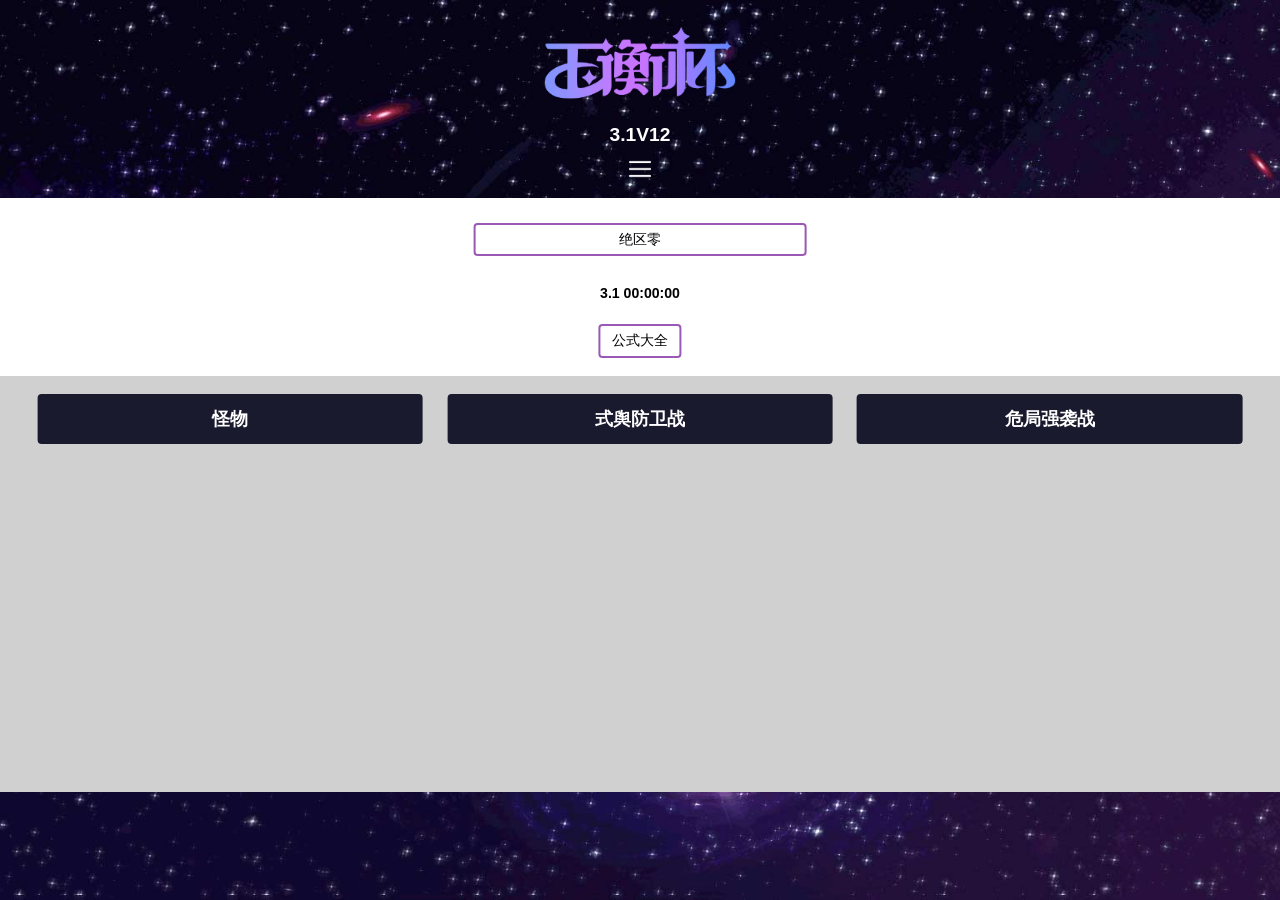
<file: index.html>
<!DOCTYPE html>
<html lang="zh-CN">
<head>
    <meta charset="UTF-8">
    <meta name="viewport" content="width=device-width, initial-scale=1.0">
    <title>绝区零 Wiki</title>
    <link rel="preload" as="image" href="image/bg.jpg">
    <link rel="preload" as="image" href="image/menu.png">
    <link rel="preload" as="image" href="image/logo.png">
    <link rel="stylesheet" href="style.css">
</head>
<body>
    <div class="star-bg"></div>
    <div class="star-top">
        <img src="image/logo.png" alt="玉衡杯数据库" class="site-logo">
        <p class="site-version">3.1V12</p>
    </div>
    <div class="menu-container">
        <img src="image/menu.png" alt="菜单" class="menu-icon" id="menuIcon">
        <div class="menu-dialog" id="menuDialog">
            <div class="menu-arrow"></div>
            <div class="menu-title">菜单</div>
            <a href="index.html" class="menu-btn menu-btn-full">返回主页</a>
            <div class="menu-btn-row">
                <a href="Monster.html" class="menu-btn">怪物</a>
                <a href="Shiyu Defence.html" class="menu-btn">式舆防卫战</a>
                <a href="Deadly Assault.html" class="menu-btn">危局强袭战</a>
            </div>
        </div>
    </div>
    <div class="white-board">
        <div class="game-tag">绝区零</div>
        <div class="countdown" id="countdown">3.1  --:--:--</div>
        <a href="formulas.html" class="nav-item">公式大全</a>
        <div class="module-nav">
            <a href="Monster.html" class="module-btn">怪物</a>
            <a href="Shiyu Defence.html" class="module-btn module-center">式舆防卫战</a>
            <a href="Deadly Assault.html" class="module-btn">危局强袭战</a>
        </div>
    </div>
    <div class="star-bottom"></div>
    <script>
        (function() {
            var menuIcon = document.getElementById('menuIcon');
            var menuDialog = document.getElementById('menuDialog');
            
            menuIcon.addEventListener('click', function(e) {
                e.stopPropagation();
                if (menuDialog.classList.contains('show')) {
                    menuDialog.classList.remove('show');
                } else {
                    menuDialog.classList.add('show');
                }
            });
            
            document.addEventListener('click', function(e) {
                if (!menuDialog.contains(e.target) && e.target !== menuIcon) {
                    menuDialog.classList.remove('show');
                }
            });
        })();
        
        (function() {
            var countdownEl = document.getElementById('countdown');
            var target = new Date('2026-07-29T06:00:00');
            
            function pad(num, len) {
                var str = '' + num;
                while (str.length < len) {
                    str = '0' + str;
                }
                return str;
            }
            
            function updateCountdown() {
                var now = new Date();
                var diff = target - now;
                
                if (diff <= 0) {
                    countdownEl.textContent = '3.1  00:00:00';
                    return;
                }
                
                var hours = Math.floor(diff / (1000 * 60 * 60));
                var minutes = Math.floor((diff % (1000 * 60 * 60)) / (1000 * 60));
                var seconds = Math.floor((diff % (1000 * 60)) / 1000);
                
                countdownEl.textContent = '3.1  ' + pad(hours, 2) + ':' + pad(minutes, 2) + ':' + pad(seconds, 2);
            }
            
            updateCountdown();
            setInterval(updateCountdown, 1000);
        })();
    </script>
</body>
</html>
</file>
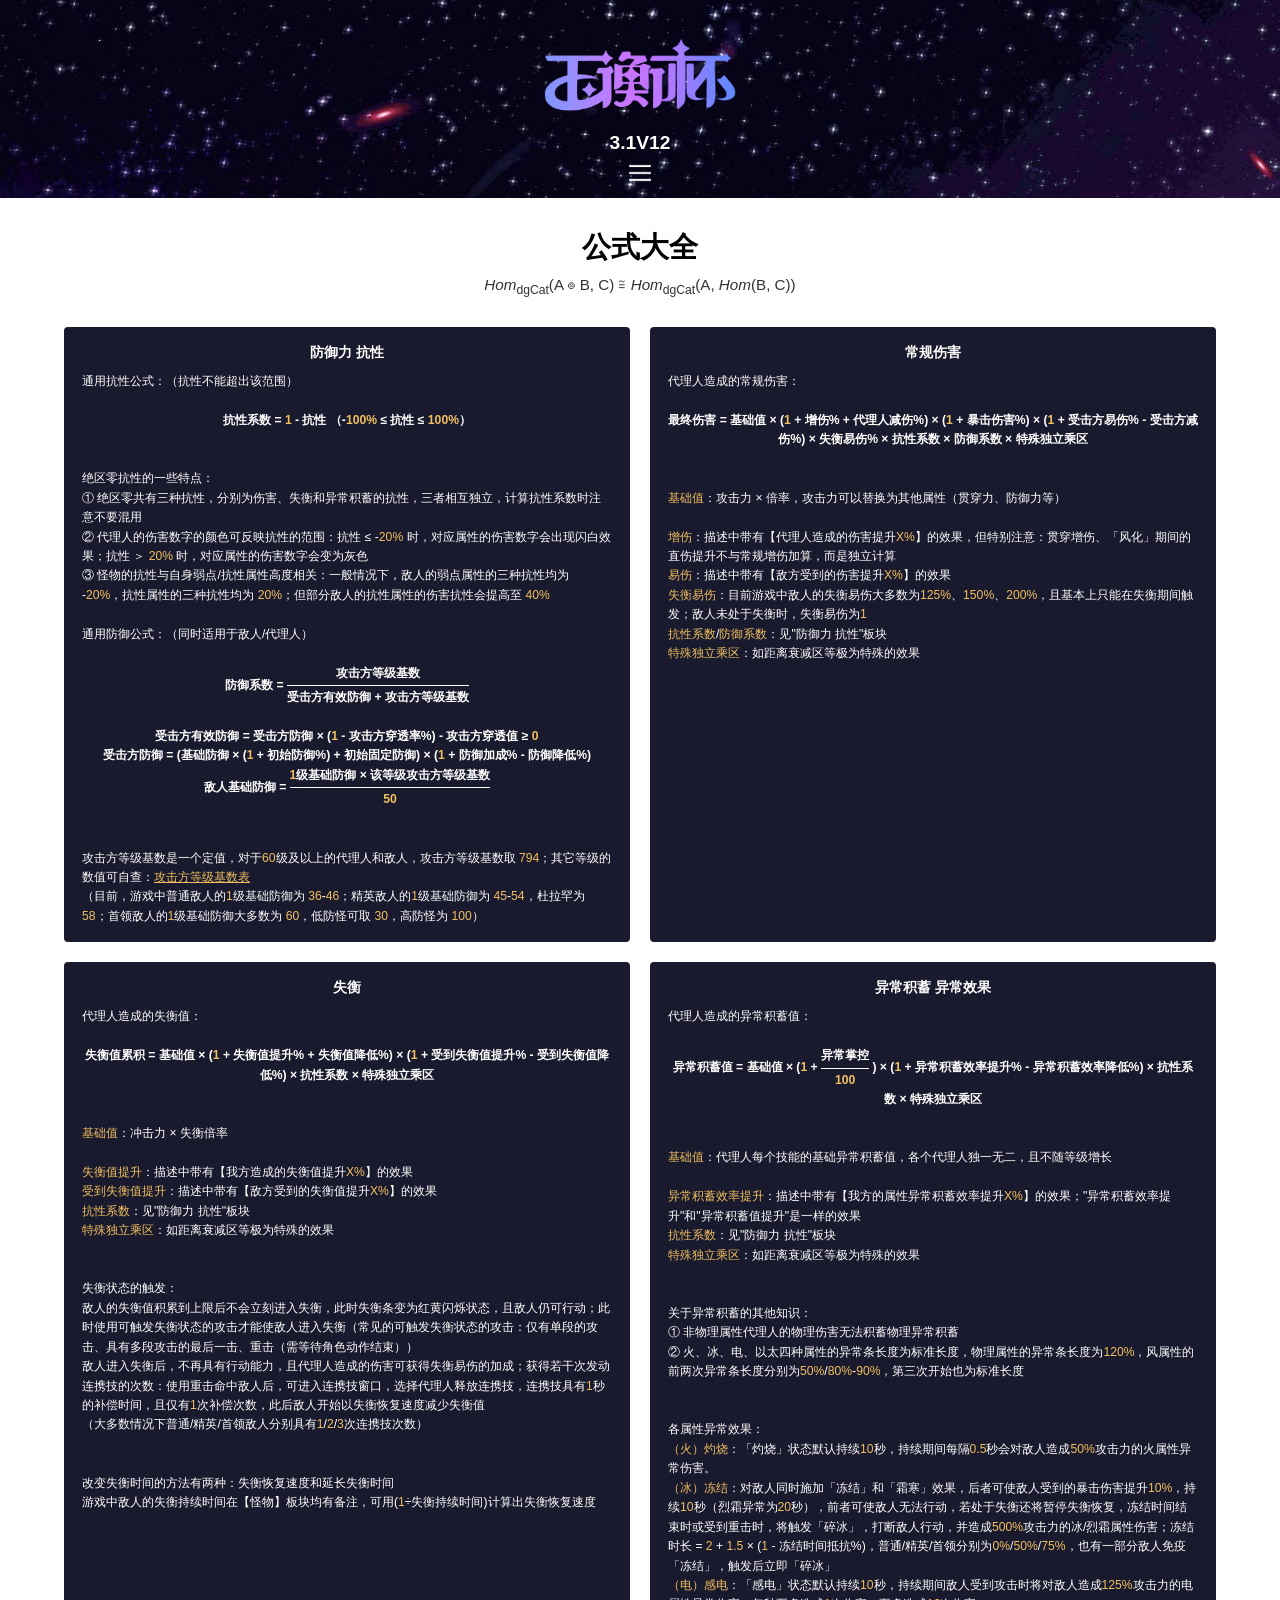
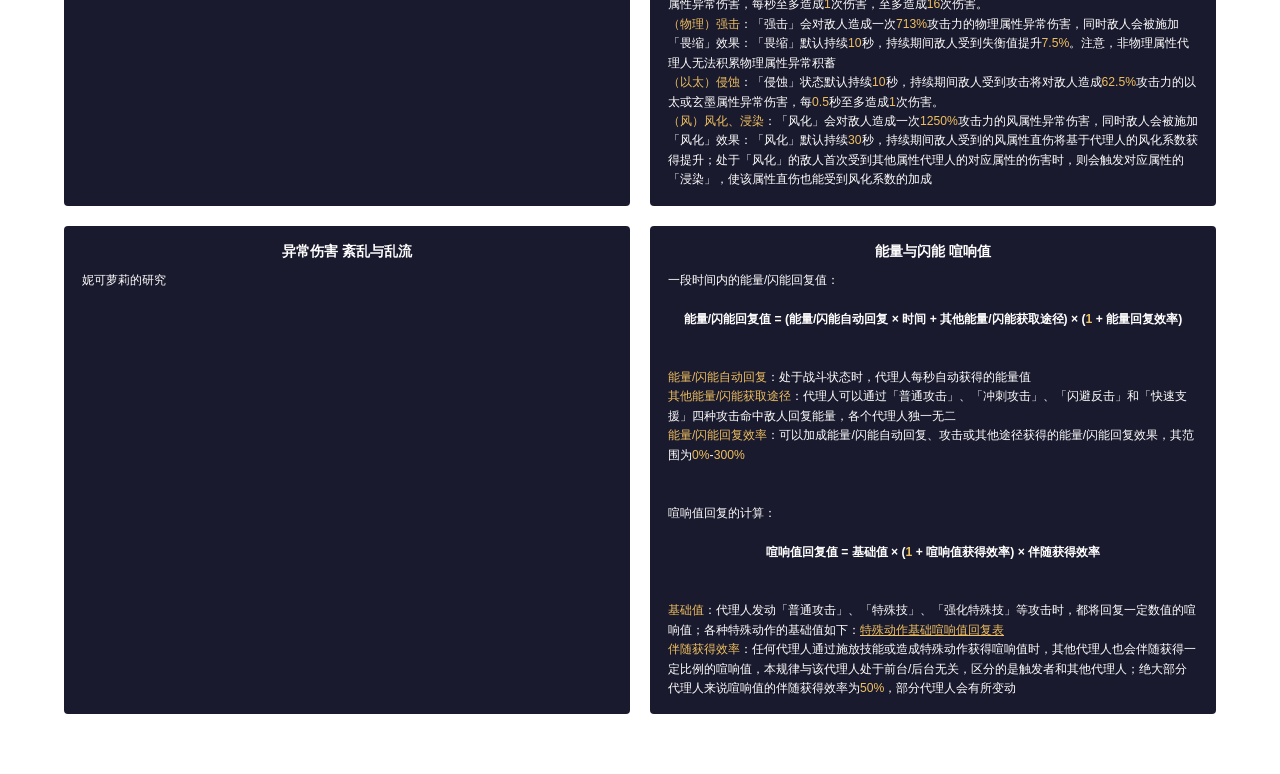
<file: formulas.html>
<!DOCTYPE html>
<html lang="zh-CN">
<head>
    <meta charset="UTF-8">
    <meta name="viewport" content="width=device-width, initial-scale=1.0">
    <title>公式大全 - 玉衡杯数据库</title>
    <link rel="preload" as="image" href="image/bg.jpg">
    <link rel="preload" as="image" href="image/menu.png">
    <link rel="preload" as="image" href="image/logo.png">
    <link rel="stylesheet" href="style-formulas.css?v=99">
</head>
<body>
    <div class="star-bg"></div>
    <div class="star-top">
        <img src="image/logo.png" alt="玉衡杯数据库" class="site-logo">
        <p class="site-version">3.1V12</p>
        <div class="menu-container">
            <img src="image/menu.png" alt="菜单" class="menu-icon" id="menuIcon">
            <div class="menu-dialog" id="menuDialog">
                <div class="menu-arrow"></div>
                <div class="menu-title">菜单</div>
                <a href="index.html" class="menu-btn menu-btn-full">返回主页</a>
                <div class="menu-btn-row">
                    <a href="Monster.html" class="menu-btn">怪物</a>
                    <a href="Shiyu Defence.html" class="menu-btn">式舆防卫战</a>
                    <a href="Deadly Assault.html" class="menu-btn">危局强袭战</a>
                </div>
            </div>
        </div>
    </div>
    <div class="white-board">
        <h2 class="page-title">公式大全</h2>
        <p class="page-subtitle"><i>Hom<sub>dgCat</sub></i>(A ⊗ B, C) ≅ <i>Hom<sub>dgCat</sub></i>(A, <i>Hom</i>(B, C))</p>
        <div class="formula-grid">
            <div class="formula-card">
                <div class="formula-title">防御力 抗性</div>
                <div class="formula-text">
                    通用抗性公式：（抗性不能超出该范围）<br><br>
                    <div class="formula-center-bold">抗性系数 = 1 - 抗性 （-100% ≤ 抗性 ≤ 100%）</div><br><br>
                    绝区零抗性的一些特点：<br>
                    ① 绝区零共有三种抗性，分别为伤害、失衡和异常积蓄的抗性，三者相互独立，计算抗性系数时注意不要混用<br>
                    ② 代理人的伤害数字的颜色可反映抗性的范围：抗性 ≤ -20% 时，对应属性的伤害数字会出现闪白效果；抗性 ＞ 20% 时，对应属性的伤害数字会变为灰色<br>
                    ③ 怪物的抗性与自身弱点/抗性属性高度相关：一般情况下，敌人的弱点属性的三种抗性均为 -20%，抗性属性的三种抗性均为 20%；但部分敌人的抗性属性的伤害抗性会提高至 40%<br><br>
                    通用防御公式：（同时适用于敌人/代理人）<br><br>
                    <div class="formula-center-bold">
                        防御系数 = 
                        <span class="formula-fraction">
                            <span class="fraction-top">攻击方等级基数</span>
                            <span class="fraction-line"></span>
                            <span class="fraction-bottom">受击方有效防御 + 攻击方等级基数</span>
                        </span>
                    </div><br>
                    <div class="formula-center-bold">受击方有效防御 = 受击方防御 × (1 - 攻击方穿透率%) - 攻击方穿透值 ≥ 0</div>
                    <div class="formula-center-bold">受击方防御 = (基础防御 × (1 + 初始防御%) + 初始固定防御) × (1 + 防御加成% - 防御降低%)</div>
                    <div class="formula-center-bold">
                        敌人基础防御 = 
                        <span class="formula-fraction">
                            <span class="fraction-top">1级基础防御 × 该等级攻击方等级基数</span>
                            <span class="fraction-line"></span>
                            <span class="fraction-bottom">50</span>
                        </span>
                    </div><br><br>
                    攻击方等级基数是一个定值，对于60级及以上的代理人和敌人，攻击方等级基数取 794；其它等级的数值可自查：<a href="https://img.nga.cn/attachments/mon_202506/26/axvkQ1ad-abc4KrT3cSo1-rg.webp" target="_blank">攻击方等级基数表</a><br>
                    （目前，游戏中普通敌人的1级基础防御为 36-46；精英敌人的1级基础防御为 45-54，杜拉罕为 58；首领敌人的1级基础防御大多数为 60，低防怪可取 30，高防怪为 100）
                </div>
            </div>
            <div class="formula-card">
                <div class="formula-title">常规伤害</div>
                <div class="formula-text">
                    代理人造成的常规伤害：<br><br>
                    <div class="formula-center-bold">最终伤害 = 基础值 × (1 + 增伤% + 代理人减伤%) × (1 + 暴击伤害%) × (1 + 受击方易伤% - 受击方减伤%) × 失衡易伤% × 抗性系数 × 防御系数 × 特殊独立乘区</div><br><br>
                    <span class="formula-highlight">基础值</span>：攻击力 × 倍率，攻击力可以替换为其他属性（贯穿力、防御力等）<br><br>
                    <span class="formula-highlight">增伤</span>：描述中带有【代理人造成的伤害提升<span class="formula-highlight">X%</span>】的效果，但特别注意：贯穿增伤、「风化」期间的直伤提升不与常规增伤加算，而是独立计算<br>
                    <span class="formula-highlight">易伤</span>：描述中带有【敌方受到的伤害提升<span class="formula-highlight">X%</span>】的效果<br>
                    <span class="formula-highlight">失衡易伤</span>：目前游戏中敌人的失衡易伤大多数为<span class="formula-highlight">125%</span>、<span class="formula-highlight">150%</span>、<span class="formula-highlight">200%</span>，且基本上只能在失衡期间触发；敌人未处于失衡时，失衡易伤为<span class="formula-highlight">1</span><br>
                    <span class="formula-highlight">抗性系数</span>/<span class="formula-highlight">防御系数</span>：见"防御力 抗性"板块<br>
                    <span class="formula-highlight">特殊独立乘区</span>：如距离衰减区等极为特殊的效果
                </div>
            </div>
            <div class="formula-card">
                <div class="formula-title">失衡</div>
                <div class="formula-text">
                    代理人造成的失衡值：<br><br>
                    <div class="formula-center-bold">失衡值累积 = 基础值 × (1 + 失衡值提升% + 失衡值降低%) × (1 + 受到失衡值提升% - 受到失衡值降低%) × 抗性系数 × 特殊独立乘区</div><br><br>
                    <span class="formula-highlight">基础值</span>：冲击力 × 失衡倍率<br><br>
                    <span class="formula-highlight">失衡值提升</span>：描述中带有【我方造成的失衡值提升<span class="formula-highlight">X%</span>】的效果<br>
                    <span class="formula-highlight">受到失衡值提升</span>：描述中带有【敌方受到的失衡值提升<span class="formula-highlight">X%</span>】的效果<br>
                    <span class="formula-highlight">抗性系数</span>：见"防御力 抗性"板块<br>
                    <span class="formula-highlight">特殊独立乘区</span>：如距离衰减区等极为特殊的效果<br><br><br>
                    失衡状态的触发：<br>
                    敌人的失衡值积累到上限后不会立刻进入失衡，此时失衡条变为红黄闪烁状态，且敌人仍可行动；此时使用可触发失衡状态的攻击才能使敌人进入失衡（常见的可触发失衡状态的攻击：仅有单段的攻击、具有多段攻击的最后一击、重击（需等待角色动作结束））<br>
                    敌人进入失衡后，不再具有行动能力，且代理人造成的伤害可获得失衡易伤的加成；获得若干次发动连携技的次数：使用重击命中敌人后，可进入连携技窗口，选择代理人释放连携技，连携技具有<span class="formula-highlight">1</span>秒的补偿时间，且仅有<span class="formula-highlight">1</span>次补偿次数，此后敌人开始以失衡恢复速度减少失衡值<br>（大多数情况下普通/精英/首领敌人分别具有<span class="formula-highlight">1</span>/<span class="formula-highlight">2</span>/<span class="formula-highlight">3</span>次连携技次数）<br><br><br>
                    改变失衡时间的方法有两种：失衡恢复速度和延长失衡时间<br>
                    游戏中敌人的失衡持续时间在【怪物】板块均有备注，可用(<span class="formula-highlight">1</span>÷失衡持续时间)计算出失衡恢复速度
                </div>
            </div>
            <div class="formula-card">
                <div class="formula-title">异常积蓄 异常效果</div>
                <div class="formula-text">
                    代理人造成的异常积蓄值：<br><br>
                    <div class="formula-center-bold">
                        异常积蓄值 = 基础值 × (1 + 
                        <span class="formula-fraction">
                            <span class="fraction-top">异常掌控</span>
                            <span class="fraction-line"></span>
                            <span class="fraction-bottom">100</span>
                        </span>
                        ) × (1 + 异常积蓄效率提升% - 异常积蓄效率降低%) × 抗性系数 × 特殊独立乘区
                    </div><br><br>
                    <span class="formula-highlight">基础值</span>：代理人每个技能的基础异常积蓄值，各个代理人独一无二，且不随等级增长<br><br>
                    <span class="formula-highlight">异常积蓄效率提升</span>：描述中带有【我方的属性异常积蓄效率提升<span class="formula-highlight">X%</span>】的效果；"异常积蓄效率提升"和"异常积蓄值提升"是一样的效果<br>
                    <span class="formula-highlight">抗性系数</span>：见"防御力 抗性"板块<br>
                    <span class="formula-highlight">特殊独立乘区</span>：如距离衰减区等极为特殊的效果<br><br><br>
                    关于异常积蓄的其他知识：<br>
                    ① 非物理属性代理人的物理伤害无法积蓄物理异常积蓄<br>
                    ② 火、冰、电、以太四种属性的异常条长度为标准长度，物理属性的异常条长度为<span class="formula-highlight">120%</span>，风属性的前两次异常条长度分别为<span class="formula-highlight">50%</span>/<span class="formula-highlight">80%</span>-<span class="formula-highlight">90%</span>，第三次开始也为标准长度<br><br><br>
                    各属性异常效果：<br>
                    <span class="formula-highlight">（火）灼烧</span>：「灼烧」状态默认持续<span class="formula-highlight">10</span>秒，持续期间每隔<span class="formula-highlight">0.5</span>秒会对敌人造成<span class="formula-highlight">50%</span>攻击力的火属性异常伤害。<br>
                    <span class="formula-highlight">（冰）冻结</span>：对敌人同时施加「冻结」和「霜寒」效果，后者可使敌人受到的暴击伤害提升<span class="formula-highlight">10%</span>，持续<span class="formula-highlight">10</span>秒（烈霜异常为<span class="formula-highlight">20</span>秒），前者可使敌人无法行动，若处于失衡还将暂停失衡恢复，冻结时间结束时或受到重击时，将触发「碎冰」，打断敌人行动，并造成<span class="formula-highlight">500%</span>攻击力的冰/烈霜属性伤害；冻结时长 = <span class="formula-highlight">2</span> + <span class="formula-highlight">1.5</span> × (1 - 冻结时间抵抗%)，普通/精英/首领分别为<span class="formula-highlight">0%</span>/<span class="formula-highlight">50%</span>/<span class="formula-highlight">75%</span>，也有一部分敌人免疫「冻结」，触发后立即「碎冰」<br>
                    <span class="formula-highlight">（电）感电</span>：「感电」状态默认持续<span class="formula-highlight">10</span>秒，持续期间敌人受到攻击时将对敌人造成<span class="formula-highlight">125%</span>攻击力的电属性异常伤害，每秒至多造成<span class="formula-highlight">1</span>次伤害，至多造成<span class="formula-highlight">16</span>次伤害。<br>
                    <span class="formula-highlight">（物理）强击</span>：「强击」会对敌人造成一次<span class="formula-highlight">713%</span>攻击力的物理属性异常伤害，同时敌人会被施加「畏缩」效果：「畏缩」默认持续<span class="formula-highlight">10</span>秒，持续期间敌人受到失衡值提升<span class="formula-highlight">7.5%</span>。注意，非物理属性代理人无法积累物理属性异常积蓄<br>
                    <span class="formula-highlight">（以太）侵蚀</span>：「侵蚀」状态默认持续<span class="formula-highlight">10</span>秒，持续期间敌人受到攻击将对敌人造成<span class="formula-highlight">62.5%</span>攻击力的以太或玄墨属性异常伤害，每<span class="formula-highlight">0.5</span>秒至多造成<span class="formula-highlight">1</span>次伤害。<br>
                    <span class="formula-highlight">（风）风化、浸染</span>：「风化」会对敌人造成一次<span class="formula-highlight">1250%</span>攻击力的风属性异常伤害，同时敌人会被施加「风化」效果：「风化」默认持续<span class="formula-highlight">30</span>秒，持续期间敌人受到的风属性直伤将基于代理人的风化系数获得提升；处于「风化」的敌人首次受到其他属性代理人的对应属性的伤害时，则会触发对应属性的「浸染」，使该属性直伤也能受到风化系数的加成
                </div>
            </div>
            <div class="formula-card">
                <div class="formula-title">异常伤害 紊乱与乱流</div>
                <div class="formula-text">妮可萝莉的研究</div>
            </div>
            <div class="formula-card">
                <div class="formula-title">能量与闪能 喧响值</div>
                <div class="formula-text">
                    一段时间内的能量/闪能回复值：<br><br>
                    <div class="formula-center-bold">能量/闪能回复值 = (能量/闪能自动回复 × 时间 + 其他能量/闪能获取途径) × (1 + 能量回复效率)</div><br><br>
                    <span class="formula-highlight">能量/闪能自动回复</span>：处于战斗状态时，代理人每秒自动获得的能量值<br>
                    <span class="formula-highlight">其他能量/闪能获取途径</span>：代理人可以通过「普通攻击」、「冲刺攻击」、「闪避反击」和「快速支援」四种攻击命中敌人回复能量，各个代理人独一无二<br>
                    <span class="formula-highlight">能量/闪能回复效率</span>：可以加成能量/闪能自动回复、攻击或其他途径获得的能量/闪能回复效果，其范围为<span class="formula-highlight">0%</span>-<span class="formula-highlight">300%</span><br><br><br>
                    喧响值回复的计算：<br><br>
                    <div class="formula-center-bold">喧响值回复值 = 基础值 × (1 + 喧响值获得效率) × 伴随获得效率</div><br><br>
                    <span class="formula-highlight">基础值</span>：代理人发动「普通攻击」、「特殊技」、「强化特殊技」等攻击时，都将回复一定数值的喧响值；各种特殊动作的基础值如下：<a href="https://img.nga.cn/attachments/mon_202506/26/axvkQ1ad-h4ovKjT3cSnt-au.webp" target="_blank">特殊动作基础喧响值回复表</a><br>
                    <span class="formula-highlight">伴随获得效率</span>：任何代理人通过施放技能或造成特殊动作获得喧响值时，其他代理人也会伴随获得一定比例的喧响值，本规律与该代理人处于前台/后台无关，区分的是触发者和其他代理人；绝大部分代理人来说喧响值的伴随获得效率为<span class="formula-highlight">50%</span>，部分代理人会有所变动
                </div>
            </div>
        </div>
    </div>
    <script>
        (function() {
            var menuIcon = document.getElementById('menuIcon');
            var menuDialog = document.getElementById('menuDialog');
            var menuContainer = document.querySelector('.menu-container');
            
            if (!menuIcon || !menuDialog) return;
            
            function updateDialogPosition() {
                var rect = menuIcon.getBoundingClientRect();
                menuDialog.style.top = (rect.bottom + 10) + 'px';
                menuDialog.style.left = (rect.left + rect.width / 2) + 'px';
                menuDialog.style.transform = 'translateX(-50%)';
            }
            
            menuIcon.addEventListener('click', function(e) {
                e.stopPropagation();
                if (menuDialog.classList.contains('show')) {
                    menuDialog.classList.remove('show');
                    if (menuDialog.parentElement !== menuContainer) {
                        menuContainer.appendChild(menuDialog);
                    }
                } else {
                    document.body.appendChild(menuDialog);
                    updateDialogPosition();
                    menuDialog.classList.add('show');
                }
            });
            
            document.addEventListener('click', function(e) {
                if (menuDialog.classList.contains('show')) {
                    if (!menuDialog.contains(e.target) && e.target !== menuIcon) {
                        menuDialog.classList.remove('show');
                        if (menuDialog.parentElement !== menuContainer) {
                            menuContainer.appendChild(menuDialog);
                        }
                    }
                }
            });
            
            window.addEventListener('scroll', function() {
                if (menuDialog.classList.contains('show')) {
                    updateDialogPosition();
                }
            });
            
            window.addEventListener('resize', function() {
                if (menuDialog.classList.contains('show')) {
                    updateDialogPosition();
                }
            });
        })();

        (function() {
            var formulaTexts = document.querySelectorAll('.formula-text');
            formulaTexts.forEach(function(el) {
                function processNode(node) {
                    if (node.nodeType === 3) {
                        var text = node.textContent;
                        var replaced = text.replace(/(\d+\.?\d*%?)/g, '<span class="formula-highlight">$1</span>');
                        if (replaced !== text) {
                            var span = document.createElement('span');
                            span.innerHTML = replaced;
                            node.parentNode.replaceChild(span, node);
                        }
                    } else if (node.nodeType === 1 && node.childNodes.length > 0) {
                        var children = Array.from(node.childNodes);
                        children.forEach(function(child) {
                            processNode(child);
                        });
                    }
                }
                processNode(el);
            });
        })();
    </script>
</body>
</html>
</file>
<file: style.css>
* {
    margin: 0;
    padding: 0;
    box-sizing: border-box;
}

html, body {
    width: 100%;
    height: 100%;
    min-height: 100vh;
    min-height: 100dvh;
    overflow-x: hidden;
    font-family: "Microsoft YaHei", "微软雅黑", "PingFang SC", "Hiragino Sans GB", 
                 "Noto Sans CJK SC", "Source Han Sans SC", sans-serif;
    -webkit-font-smoothing: antialiased;
    -moz-osx-font-smoothing: grayscale;
    text-rendering: optimizeLegibility;
    background-color: #0a0a1a;
    -webkit-tap-highlight-color: transparent;
    -webkit-text-size-adjust: 100%;
    touch-action: manipulation;
}

.star-bg {
    position: fixed;
    top: 0;
    left: 0;
    width: 100%;
    height: 100%;
    height: 100dvh;
    background-image: url('image/bg.jpg');
    background-size: cover;
    background-position: center;
    background-repeat: no-repeat;
    z-index: 0;
    will-change: transform;
    transform: translateZ(0);
    background-color: #0a0a1a;
}

.star-top {
    position: fixed;
    top: 0;
    left: 0;
    width: 100%;
    height: 22%;
    z-index: 1;
    pointer-events: none;
    display: flex;
    flex-direction: column;
    justify-content: center;
    align-items: center;
}

.site-logo {
    position: fixed;
    top: 7%;
    left: 50%;
    transform: translate(-50%, -50%);
    z-index: 3;
    pointer-events: auto;
    width: clamp(100px, 15vw, 220px);
    height: auto;
}

.site-version {
    font-family: "Microsoft YaHei", "微软雅黑", "PingFang SC", "Hiragino Sans GB", 
                 "Noto Sans CJK SC", "Source Han Sans SC", sans-serif;
    font-weight: 700;
    font-size: clamp(0.8rem, 1.5vw, 1.2rem);
    color: #ffffff;
    text-align: center;
    position: fixed;
    top: 15%;
    left: 50%;
    transform: translate(-50%, -50%);
    z-index: 3;
    pointer-events: auto;
}

.menu-container {
    position: fixed;
    top: 17.5%;
    left: 50%;
    transform: translate(-50%, 0);
    z-index: 10;
    pointer-events: auto;
}

.menu-icon {
    display: block;
    width: clamp(14px, 1.8vw, 22px);
    height: auto;
    cursor: pointer;
    margin: 0 auto;
    -webkit-tap-highlight-color: transparent;
    user-select: none;
    position: relative;
    z-index: 1001;
}

.menu-dialog {
    display: flex;
    position: fixed;
    top: calc(17.5% + clamp(18px, 2.2vw, 28px) - 100px);
    left: 50%;
    transform: translateX(-50%) translateY(-20px);
    transform-origin: top center;
    background-color: #ffffff;
    border: 3px solid #000000;
    border-radius: 8px;
    padding: 24px 28px;
    width: auto;
    min-width: 280px;
    height: auto;
    max-height: 66.67vh;
    box-shadow: 0 4px 20px rgba(0, 0, 0, 0.5);
    z-index: 1000;
    text-align: center;
    pointer-events: none;
    overflow-y: auto;
    flex-direction: column;
    align-items: center;
    justify-content: flex-start;
    opacity: 0;
    transition: transform 0.1s ease-out, opacity 0.06s ease-out;
}

.menu-dialog.show {
    transform: translateX(-50%) translateY(100px);
    opacity: 1;
    pointer-events: auto;
}

.menu-arrow {
    position: absolute;
    top: -12px;
    left: 50%;
    transform: translateX(-50%);
    width: 0;
    height: 0;
    border-left: 10px solid transparent;
    border-right: 10px solid transparent;
    border-bottom: 10px solid #000000;
    z-index: 1002;
    pointer-events: none;
}

.menu-arrow::after {
    content: '';
    position: absolute;
    top: 3px;
    left: -7px;
    width: 0;
    height: 0;
    border-left: 7px solid transparent;
    border-right: 7px solid transparent;
    border-bottom: 7px solid #ffffff;
}

.menu-title {
    font-family: "Microsoft YaHei", "微软雅黑", "PingFang SC", "Hiragino Sans GB", 
                 "Noto Sans CJK SC", "Source Han Sans SC", sans-serif;
    font-weight: 700;
    font-size: clamp(1rem, 1.5vw, 1.3rem);
    color: #000000;
    text-align: center;
    margin-bottom: 20px;
    width: 100%;
}

.menu-btn {
    display: flex;
    align-items: center;
    justify-content: center;
    min-height: 2.6em;
    padding: 8px 0;
    border: 2px solid #000000;
    border-radius: 4px;
    background-color: #ffffff;
    font-family: "Microsoft YaHei", "微软雅黑", "PingFang SC", "Hiragino Sans GB", 
                 "Noto Sans CJK SC", "Source Han Sans SC", sans-serif;
    font-weight: 400;
    font-size: clamp(0.8rem, 1.1vw, 0.95rem);
    color: #000000;
    text-align: center;
    text-decoration: none;
    white-space: nowrap;
    cursor: pointer;
    transition: background-color 0.2s ease;
    -webkit-tap-highlight-color: transparent;
    width: 160px;
    margin: 0 auto;
}

.menu-btn:hover {
    background-color: #f0f0f0;
}

.menu-btn:active {
    background-color: #e0e0e0;
}

.menu-btn-full {
    width: 160px;
    margin: 0 auto 12px auto;
}

.menu-btn-row {
    display: flex;
    justify-content: center;
    gap: 10px;
    width: 100%;
    margin-top: 0;
}

.menu-btn-row .menu-btn {
    flex: 0 0 auto;
    width: 160px;
    min-width: 0;
    padding: 8px 0;
}

.white-board {
    position: fixed;
    left: 0;
    width: 100%;
    z-index: 2;
    top: 22%;
    height: 66%;
}

.white-board::before {
    content: '';
    position: absolute;
    top: 0;
    left: 0;
    width: 100%;
    height: 30%;
    background-color: #ffffff;
}

.white-board::after {
    content: '';
    position: absolute;
    bottom: 0;
    left: 0;
    width: 100%;
    height: 70%;
    background-color: #d0d0d0;
}

.game-tag {
    position: absolute;
    top: 7%;
    left: 50%;
    transform: translate(-50%, -50%);
    z-index: 4;
    display: flex;
    align-items: center;
    justify-content: center;
    width: 26%;
    min-height: 2.4em;
    padding: 4px 0;
    border: 2px solid #9b59b6;
    border-radius: 4px;
    background-color: transparent;
    font-family: "Microsoft YaHei", "微软雅黑", "PingFang SC", "Hiragino Sans GB", 
                 "Noto Sans CJK SC", "Source Han Sans SC", sans-serif;
    font-weight: 400;
    font-size: clamp(0.7rem, 1.1vw, 0.95rem);
    color: #000000;
    text-align: center;
    white-space: nowrap;
}

.countdown {
    position: absolute;
    top: 16%;
    left: 50%;
    transform: translate(-50%, -50%);
    z-index: 4;
    font-family: "Microsoft YaHei", "微软雅黑", "PingFang SC", "Hiragino Sans GB", 
                 "Noto Sans CJK SC", "Source Han Sans SC", sans-serif;
    font-weight: 700;
    font-size: clamp(0.7rem, 1.1vw, 0.95rem);
    color: #000000;
    text-align: center;
    white-space: nowrap;
}

.nav-item {
    position: absolute;
    bottom: 76%;
    left: 50%;
    transform: translate(-50%, 50%);
    z-index: 4;
    display: flex;
    align-items: center;
    justify-content: center;
    width: 6.5%;
    min-height: 2.4em;
    padding: 4px 0;
    border: 2px solid #9b59b6;
    border-radius: 4px;
    background-color: transparent;
    font-family: "Microsoft YaHei", "微软雅黑", "PingFang SC", "Hiragino Sans GB", 
                 "Noto Sans CJK SC", "Source Han Sans SC", sans-serif;
    font-weight: 400;
    font-size: clamp(0.7rem, 1.1vw, 0.95rem);
    color: #000000;
    text-align: center;
    white-space: nowrap;
    text-decoration: none;
    cursor: pointer;
    transition: background-color 0.2s ease;
    -webkit-tap-highlight-color: transparent;
}

.nav-item:hover {
    background-color: rgba(155, 89, 182, 0.1);
}

.nav-item:active {
    background-color: rgba(155, 89, 182, 0.2);
}

.module-nav {
    position: absolute;
    top: 33%;
    left: 50%;
    transform: translateX(-50%);
    z-index: 4;
    display: flex;
    align-items: center;
    justify-content: center;
    width: 96%;
}

.module-btn {
    display: flex;
    align-items: center;
    justify-content: center;
    width: 64%;
    min-height: 2.8em;
    padding: 4px 0;
    margin: 0 1%;
    border: 2px solid #1a1a2e;
    border-radius: 4px;
    background-color: #1a1a2e;
    font-family: "Microsoft YaHei", "微软雅黑", "PingFang SC", "Hiragino Sans GB", 
                 "Noto Sans CJK SC", "Source Han Sans SC", sans-serif;
    font-weight: 700;
    font-size: clamp(0.85rem, 1.4vw, 1.15rem);
    color: #ffffff;
    text-align: center;
    text-decoration: none;
    white-space: nowrap;
    cursor: pointer;
    transition: background-color 0.2s ease, border-color 0.2s ease;
    -webkit-tap-highlight-color: transparent;
}

.module-btn:hover {
    background-color: #2a2a4e;
    border-color: #3a3a5e;
}

.module-btn:active {
    background-color: #0f0f1f;
}

.module-center {
    width: 64%;
}

.star-bottom {
    position: fixed;
    left: 0;
    width: 100%;
    bottom: 0;
    height: 12%;
    z-index: 1;
    pointer-events: none;
}

@media (max-width: 768px) {
    .site-logo {
        top: 5%;
        width: clamp(150px, 40vw, 280px);
    }

    .site-version {
        font-size: clamp(0.9rem, 3vw, 1.1rem);
        top: 14%;
    }

    .menu-container {
        top: 16.5%;
    }

    .menu-dialog {
        top: calc(16.5% + clamp(16px, 2vw, 24px) - 100px);
        width: auto;
        min-width: 250px;
        max-height: 55vh;
        padding: 16px 14px;
    }

    .menu-btn {
        width: 140px;
        font-size: clamp(0.75rem, 2vw, 0.9rem);
    }

    .menu-btn-full {
        width: 140px;
    }

    .menu-btn-row .menu-btn {
        width: 140px;
        padding: 8px 0;
    }

    .game-tag {
        width: 50%;
        min-height: 2.2em;
        top: 8%;
        font-size: clamp(0.75rem, 2.5vw, 0.9rem);
    }

    .countdown {
        top: 17%;
        font-size: clamp(0.75rem, 2.5vw, 0.9rem);
    }

    .nav-item {
        width: 18%;
        min-height: 2.2em;
        bottom: 74%;
        font-size: clamp(0.75rem, 2.5vw, 0.9rem);
    }

    .module-nav {
        top: 34%;
        width: 92%;
        flex-wrap: nowrap;
    }

    .module-btn {
        width: auto;
        flex: 1;
        min-width: 0;
        min-height: 2.6em;
        margin: 0 1.5%;
        padding: 6px 8px;
        font-size: clamp(0.7rem, 2.2vw, 0.85rem);
        white-space: nowrap;
        overflow: hidden;
        text-overflow: ellipsis;
    }

    .module-center {
        width: auto;
        flex: 1;
    }
}

@media (max-width: 400px) {
    .site-logo {
        top: 4%;
        width: clamp(130px, 45vw, 220px);
    }

    .site-version {
        font-size: clamp(0.8rem, 3.5vw, 1rem);
        top: 13%;
    }

    .menu-container {
        top: 15.5%;
    }

    .menu-dialog {
        top: calc(15.5% + clamp(14px, 1.8vw, 20px) - 100px);
        width: auto;
        min-width: 220px;
        max-height: 50vh;
        padding: 14px 10px;
    }

    .menu-btn {
        width: 130px;
        font-size: clamp(0.7rem, 2.5vw, 0.8rem);
        min-height: 2.2em;
    }

    .menu-btn-full {
        width: 130px;
    }

    .menu-btn-row {
        gap: 6px;
    }

    .menu-btn-row .menu-btn {
        width: 130px;
        padding: 6px 0;
    }

    .game-tag {
        width: 55%;
        top: 8%;
        font-size: clamp(0.7rem, 3vw, 0.85rem);
    }

    .countdown {
        top: 17.5%;
        font-size: clamp(0.7rem, 3vw, 0.85rem);
    }

    .nav-item {
        width: 22%;
        bottom: 73%;
        font-size: clamp(0.7rem, 3vw, 0.85rem);
    }

    .module-nav {
        top: 35%;
        width: 94%;
    }

    .module-btn {
        min-height: 2.4em;
        margin: 0 1%;
        padding: 5px 4px;
        font-size: clamp(0.6rem, 2.5vw, 0.78rem);
        border-width: 1.5px;
    }
}
</file>
<file: style-formulas.css>
* {
    margin: 0;
    padding: 0;
    box-sizing: border-box;
}

html, body {
    width: 100%;
    min-height: 100vh;
    min-height: 100dvh;
    overflow: visible;
    overflow-x: hidden;
    font-family: "Microsoft YaHei", "微软雅黑", "PingFang SC", "Hiragino Sans GB", 
                 "Noto Sans CJK SC", "Source Han Sans SC", sans-serif;
    -webkit-font-smoothing: antialiased;
    -moz-osx-font-smoothing: grayscale;
    text-rendering: optimizeLegibility;
    background-color: #0a0a1a;
    -webkit-tap-highlight-color: transparent;
    -webkit-text-size-adjust: 100%;
    touch-action: manipulation;
}

.star-bg {
    position: fixed;
    top: 0;
    left: 0;
    width: 100%;
    height: 100%;
    height: 100dvh;
    background-image: url('image/bg.jpg');
    background-size: cover;
    background-position: center;
    background-repeat: no-repeat;
    z-index: 0;
    will-change: transform;
    transform: translateZ(0);
    background-color: #0a0a1a;
}

.star-top {
    position: absolute;
    top: 0;
    left: 0;
    width: 100%;
    height: 22vh;
    z-index: 1;
    display: flex;
    flex-direction: column;
    justify-content: center;
    align-items: center;
}

.site-logo {
    position: absolute;
    top: 38%;
    left: 50%;
    transform: translate(-50%, -50%);
    z-index: 3;
    pointer-events: auto;
    width: clamp(100px, 15vw, 220px);
    height: auto;
}

.site-version {
    font-family: "Microsoft YaHei", "微软雅黑", "PingFang SC", "Hiragino Sans GB", 
                 "Noto Sans CJK SC", "Source Han Sans SC", sans-serif;
    font-weight: 700;
    font-size: clamp(0.8rem, 1.5vw, 1.2rem);
    color: #ffffff;
    text-align: center;
    position: absolute;
    top: 72%;
    left: 50%;
    transform: translate(-50%, -50%);
    z-index: 3;
    pointer-events: auto;
}

.menu-container {
    position: absolute;
    top: 82%;
    left: 50%;
    transform: translate(-50%, 0);
    z-index: 2147483646;
    pointer-events: auto;
}

.menu-icon {
    display: block;
    width: clamp(14px, 1.8vw, 22px);
    height: auto;
    cursor: pointer;
    margin: 0 auto;
    -webkit-tap-highlight-color: transparent;
    user-select: none;
    position: relative;
    z-index: 2147483647;
}

.menu-dialog {
    display: none;
    position: fixed;
    background-color: #ffffff;
    border: 3px solid #000000;
    border-radius: 8px;
    padding: 24px 28px;
    width: auto;
    min-width: 280px;
    z-index: 2147483647;
    text-align: center;
    box-shadow: 0 4px 20px rgba(0, 0, 0, 0.8);
    top: 0;
    left: 0;
}

.menu-dialog.show {
    display: flex;
    flex-direction: column;
    align-items: center;
}

.menu-arrow {
    position: absolute;
    top: -12px;
    left: 50%;
    transform: translateX(-50%);
    width: 0;
    height: 0;
    border-left: 10px solid transparent;
    border-right: 10px solid transparent;
    border-bottom: 10px solid #000000;
}

.menu-arrow::after {
    content: '';
    position: absolute;
    top: 3px;
    left: -7px;
    width: 0;
    height: 0;
    border-left: 7px solid transparent;
    border-right: 7px solid transparent;
    border-bottom: 7px solid #ffffff;
}

.menu-title {
    font-family: "Microsoft YaHei", "微软雅黑", "PingFang SC", "Hiragino Sans GB", 
                 "Noto Sans CJK SC", "Source Han Sans SC", sans-serif;
    font-weight: 700;
    font-size: clamp(1rem, 1.5vw, 1.3rem);
    color: #000000;
    text-align: center;
    margin-bottom: 20px;
    width: 100%;
}

.menu-btn {
    display: flex;
    align-items: center;
    justify-content: center;
    min-height: 2.6em;
    padding: 8px 0;
    border: 2px solid #000000;
    border-radius: 4px;
    background-color: #ffffff;
    font-family: "Microsoft YaHei", "微软雅黑", "PingFang SC", "Hiragino Sans GB", 
                 "Noto Sans CJK SC", "Source Han Sans SC", sans-serif;
    font-weight: 400;
    font-size: clamp(0.8rem, 1.1vw, 0.95rem);
    color: #000000;
    text-align: center;
    text-decoration: none;
    white-space: nowrap;
    cursor: pointer;
    transition: background-color 0.2s ease;
    -webkit-tap-highlight-color: transparent;
    width: 160px;
    margin: 0 auto;
}

.menu-btn:hover {
    background-color: #f0f0f0;
}

.menu-btn:active {
    background-color: #e0e0e0;
}

.menu-btn-full {
    width: 160px;
    margin: 0 auto 12px auto;
}

.menu-btn-row {
    display: flex;
    justify-content: center;
    gap: 10px;
    width: 100%;
    margin-top: 0;
}

.menu-btn-row .menu-btn {
    flex: 0 0 auto;
    width: 160px;
    min-width: 0;
    padding: 8px 0;
}

.white-board {
    position: relative;
    z-index: 2;
    margin-top: 22vh;
    width: 100%;
    min-height: 100vh;
    background-color: #ffffff;
    padding: 30px 5% 60px 5%;
}

.page-title {
    font-family: "Microsoft YaHei", "微软雅黑", "PingFang SC", "Hiragino Sans GB", 
                 "Noto Sans CJK SC", "Source Han Sans SC", sans-serif;
    font-weight: 700;
    font-size: clamp(1.2rem, 2.5vw, 1.8rem);
    color: #000000;
    text-align: center;
    margin-bottom: 8px;
}

.page-subtitle {
    font-family: "Microsoft YaHei", "微软雅黑", "PingFang SC", "Hiragino Sans GB", 
                 "Noto Sans CJK SC", "Source Han Sans SC", sans-serif;
    font-weight: 400;
    font-size: clamp(0.75rem, 1.2vw, 0.95rem);
    color: #333333;
    text-align: center;
    margin-bottom: 30px;
}

.page-subtitle i {
    font-style: italic;
}

.page-subtitle sub {
    font-style: normal;
    font-size: 0.8em;
}

.formula-grid {
    display: grid;
    grid-template-columns: 1fr 1fr;
    gap: 20px;
    max-width: 1200px;
    margin: 0 auto;
}

.formula-card {
    background-color: #1a1a2e;
    border-radius: 4px;
    padding: 16px 18px;
    color: #ffffff;
}

.formula-title {
    font-family: "Microsoft YaHei", "微软雅黑", "PingFang SC", "Hiragino Sans GB", 
                 "Noto Sans CJK SC", "Source Han Sans SC", sans-serif;
    font-weight: 700;
    font-size: clamp(0.8rem, 1.1vw, 1rem);
    text-align: center;
    margin-bottom: 10px;
}

.formula-text {
    font-family: "Microsoft YaHei", "微软雅黑", "PingFang SC", "Hiragino Sans GB", 
                 "Noto Sans CJK SC", "Source Han Sans SC", sans-serif;
    font-weight: 400;
    font-size: clamp(0.7rem, 0.95vw, 0.85rem);
    line-height: 1.6;
    text-align: left;
}

.formula-text a {
    color: #f0c060;
    text-decoration: underline;
}

.formula-highlight {
    color: #f0c060;
}

.formula-center-bold {
    text-align: center;
    font-weight: 700;
}

.formula-fraction {
    display: inline-block;
    text-align: center;
    vertical-align: middle;
}

.fraction-top {
    display: block;
}

.fraction-line {
    display: block;
    border-top: 1px solid #ffffff;
    margin: 2px 0;
}

.fraction-bottom {
    display: block;
}

@media (max-width: 768px) {
    .site-logo {
        top: 36%;
        width: clamp(80px, 30vw, 180px);
    }

    .menu-dialog {
        min-width: 250px;
        padding: 16px 14px;
    }

    .menu-btn {
        width: 140px;
        font-size: clamp(0.75rem, 2vw, 0.9rem);
    }

    .menu-btn-full {
        width: 140px;
    }

    .menu-btn-row .menu-btn {
        width: 140px;
        padding: 8px 0;
    }

    .formula-grid {
        grid-template-columns: 1fr;
        gap: 20px;
    }

    .formula-card {
        padding: 18px 16px;
        margin-bottom: 0;
    }

    .white-board {
        padding: 20px 5% 60px 5%;
    }
}

@media (max-width: 400px) {
    .site-logo {
        top: 34%;
        width: clamp(70px, 35vw, 150px);
    }

    .menu-dialog {
        min-width: 220px;
        padding: 14px 10px;
    }

    .menu-btn {
        width: 130px;
        font-size: clamp(0.7rem, 2.5vw, 0.8rem);
        min-height: 2.2em;
    }

    .menu-btn-full {
        width: 130px;
    }

    .menu-btn-row {
        gap: 6px;
    }

    .menu-btn-row .menu-btn {
        width: 130px;
        padding: 6px 0;
    }

    .formula-grid {
        gap: 16px;
    }

    .formula-card {
        padding: 16px 14px;
    }

    .white-board {
        padding: 16px 4% 40px 4%;
    }
}
</file>
